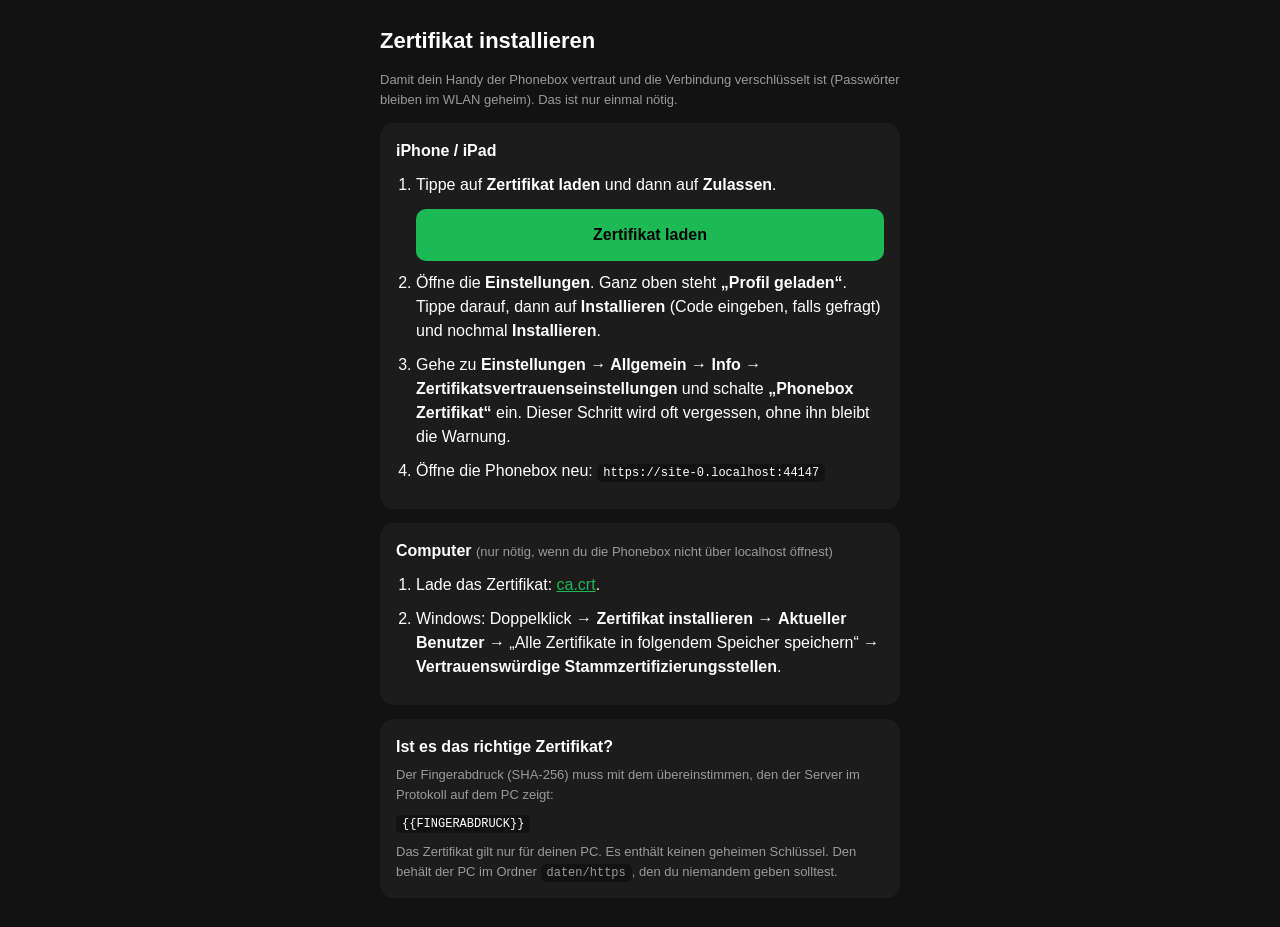
<file: zertifikat.html>
<!DOCTYPE html>
<html lang="de">
<head>
<meta charset="utf-8">
<meta name="viewport" content="width=device-width, initial-scale=1">
<title>Phonebox – Zertifikat installieren</title>
<style>
  * { box-sizing: border-box; }
  body { margin: 0; background: #121212; color: #fff; font-family: -apple-system, "Segoe UI", sans-serif; padding: 16px; line-height: 1.5; }
  .seite { max-width: 520px; margin: 0 auto; }
  h1 { font-size: 22px; margin: 8px 0 4px; }
  .karte { background: #1c1c1c; border-radius: 14px; padding: 16px; margin: 14px 0; }
  ol { padding-left: 20px; margin: 8px 0 0; }
  li { margin: 10px 0; }
  .knopf { display: block; text-align: center; background: #1db954; color: #000; font-weight: bold; text-decoration: none;
           padding: 14px; border-radius: 10px; font-size: 16px; margin-top: 12px; }
  .hinweis { color: #9a9a9a; font-size: 13px; }
  code { background: #121212; padding: 2px 6px; border-radius: 5px; word-break: break-all; font-size: 12px; }
  a { color: #1db954; }
</style>
</head>
<body>
<div class="seite">
  <h1>Zertifikat installieren</h1>
  <p class="hinweis">Damit dein Handy der Phonebox vertraut und die Verbindung verschlüsselt ist (Passwörter bleiben im WLAN geheim). Das ist nur einmal nötig.</p>

  <div class="karte">
    <b>iPhone / iPad</b>
    <ol>
      <li>Tippe auf <b>Zertifikat laden</b> und dann auf <b>Zulassen</b>.<a class="knopf" href="/ca.crt">Zertifikat laden</a></li>
      <li>Öffne die <b>Einstellungen</b>. Ganz oben steht <b>„Profil geladen“</b>. Tippe darauf, dann auf <b>Installieren</b> (Code eingeben, falls gefragt) und nochmal <b>Installieren</b>.</li>
      <li>Gehe zu <b>Einstellungen → Allgemein → Info → Zertifikatsvertrauenseinstellungen</b> und schalte <b>„Phonebox Zertifikat“</b> ein. Dieser Schritt wird oft vergessen, ohne ihn bleibt die Warnung.</li>
      <li>Öffne die Phonebox neu: <code id="adresse"></code></li>
    </ol>
  </div>

  <div class="karte">
    <b>Computer</b> <span class="hinweis">(nur nötig, wenn du die Phonebox nicht über localhost öffnest)</span>
    <ol>
      <li>Lade das Zertifikat: <a href="/ca.crt">ca.crt</a>.</li>
      <li>Windows: Doppelklick → <b>Zertifikat installieren</b> → <b>Aktueller Benutzer</b> → „Alle Zertifikate in folgendem Speicher speichern“ → <b>Vertrauenswürdige Stammzertifizierungsstellen</b>.</li>
    </ol>
  </div>

  <div class="karte">
    <b>Ist es das richtige Zertifikat?</b>
    <p class="hinweis" style="margin:6px 0">Der Fingerabdruck (SHA-256) muss mit dem übereinstimmen, den der Server im Protokoll auf dem PC zeigt:</p>
    <code>{{FINGERABDRUCK}}</code>
    <p class="hinweis" style="margin:8px 0 0">Das Zertifikat gilt nur für deinen PC. Es enthält keinen geheimen Schlüssel. Den behält der PC im Ordner <code>daten/https</code>, den du niemandem geben solltest.</p>
  </div>
</div>
<script>
  document.getElementById("adresse").textContent = "https://" + location.host;
</script>
</body>
</html>
</file>
